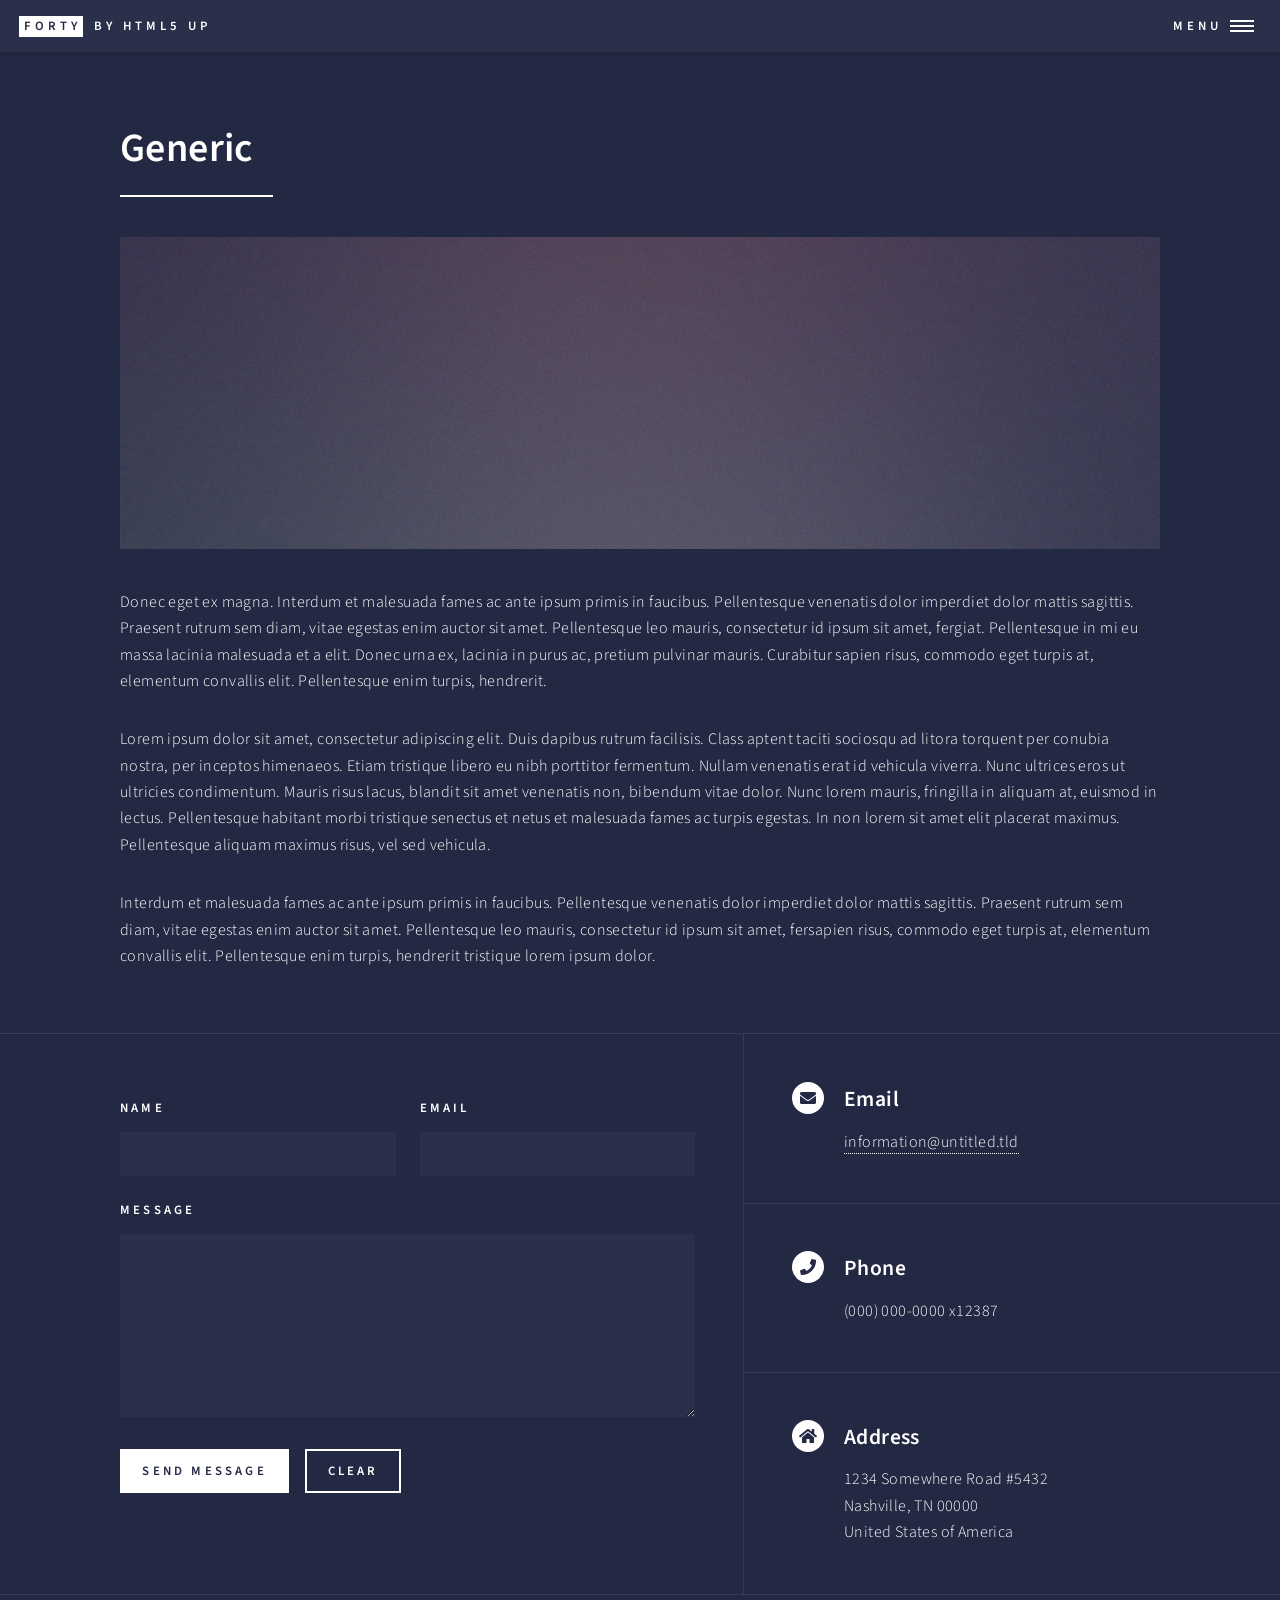
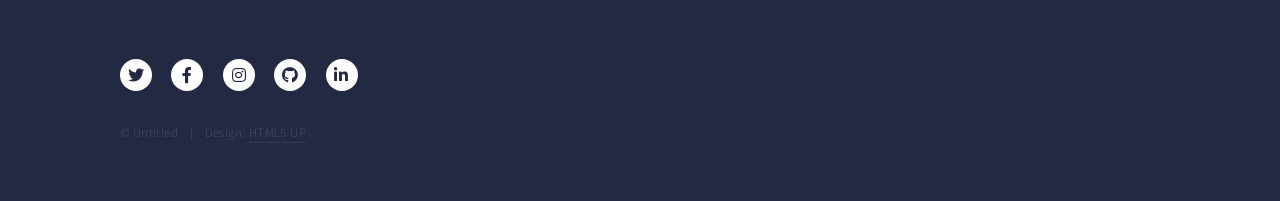
<file: generic.html>
<!DOCTYPE HTML>
<!--
	Forty by HTML5 UP
	html5up.net | @ajlkn
	Free for personal and commercial use under the CCA 3.0 license (html5up.net/license)
-->
<html>
	<head>
		<title>Generic - Forty by HTML5 UP</title>
		<meta charset="utf-8" />
		<meta name="viewport" content="width=device-width, initial-scale=1, user-scalable=no" />
		<link rel="stylesheet" href="assets/css/main.css" />
		<noscript><link rel="stylesheet" href="assets/css/noscript.css" /></noscript>
	</head>
	<body class="is-preload">

		<!-- Wrapper -->
			<div id="wrapper">

				<!-- Header -->
					<header id="header">
						<a href="index.html" class="logo"><strong>Forty</strong> <span>by HTML5 UP</span></a>
						<nav>
							<a href="#menu">Menu</a>
						</nav>
					</header>

				<!-- Menu -->
					<nav id="menu">
						<ul class="links">
							<li><a href="index.html">Home</a></li>
							<li><a href="landing.html">Landing</a></li>
							<li><a href="generic.html">Generic</a></li>
							<li><a href="elements.html">Elements</a></li>
						</ul>
						<ul class="actions stacked">
							<li><a href="#" class="button primary fit">Get Started</a></li>
							<li><a href="#" class="button fit">Log In</a></li>
						</ul>
					</nav>

				<!-- Main -->
					<div id="main" class="alt">

						<!-- One -->
							<section id="one">
								<div class="inner">
									<header class="major">
										<h1>Generic</h1>
									</header>
									<span class="image main"><img src="images/pic11.jpg" alt="" /></span>
									<p>Donec eget ex magna. Interdum et malesuada fames ac ante ipsum primis in faucibus. Pellentesque venenatis dolor imperdiet dolor mattis sagittis. Praesent rutrum sem diam, vitae egestas enim auctor sit amet. Pellentesque leo mauris, consectetur id ipsum sit amet, fergiat. Pellentesque in mi eu massa lacinia malesuada et a elit. Donec urna ex, lacinia in purus ac, pretium pulvinar mauris. Curabitur sapien risus, commodo eget turpis at, elementum convallis elit. Pellentesque enim turpis, hendrerit.</p>
									<p>Lorem ipsum dolor sit amet, consectetur adipiscing elit. Duis dapibus rutrum facilisis. Class aptent taciti sociosqu ad litora torquent per conubia nostra, per inceptos himenaeos. Etiam tristique libero eu nibh porttitor fermentum. Nullam venenatis erat id vehicula viverra. Nunc ultrices eros ut ultricies condimentum. Mauris risus lacus, blandit sit amet venenatis non, bibendum vitae dolor. Nunc lorem mauris, fringilla in aliquam at, euismod in lectus. Pellentesque habitant morbi tristique senectus et netus et malesuada fames ac turpis egestas. In non lorem sit amet elit placerat maximus. Pellentesque aliquam maximus risus, vel sed vehicula.</p>
									<p>Interdum et malesuada fames ac ante ipsum primis in faucibus. Pellentesque venenatis dolor imperdiet dolor mattis sagittis. Praesent rutrum sem diam, vitae egestas enim auctor sit amet. Pellentesque leo mauris, consectetur id ipsum sit amet, fersapien risus, commodo eget turpis at, elementum convallis elit. Pellentesque enim turpis, hendrerit tristique lorem ipsum dolor.</p>
								</div>
							</section>

					</div>

				<!-- Contact -->
					<section id="contact">
						<div class="inner">
							<section>
								<form method="post" action="#">
									<div class="fields">
										<div class="field half">
											<label for="name">Name</label>
											<input type="text" name="name" id="name" />
										</div>
										<div class="field half">
											<label for="email">Email</label>
											<input type="text" name="email" id="email" />
										</div>
										<div class="field">
											<label for="message">Message</label>
											<textarea name="message" id="message" rows="6"></textarea>
										</div>
									</div>
									<ul class="actions">
										<li><input type="submit" value="Send Message" class="primary" /></li>
										<li><input type="reset" value="Clear" /></li>
									</ul>
								</form>
							</section>
							<section class="split">
								<section>
									<div class="contact-method">
										<span class="icon solid alt fa-envelope"></span>
										<h3>Email</h3>
										<a href="#">information@untitled.tld</a>
									</div>
								</section>
								<section>
									<div class="contact-method">
										<span class="icon solid alt fa-phone"></span>
										<h3>Phone</h3>
										<span>(000) 000-0000 x12387</span>
									</div>
								</section>
								<section>
									<div class="contact-method">
										<span class="icon solid alt fa-home"></span>
										<h3>Address</h3>
										<span>1234 Somewhere Road #5432<br />
										Nashville, TN 00000<br />
										United States of America</span>
									</div>
								</section>
							</section>
						</div>
					</section>

				<!-- Footer -->
					<footer id="footer">
						<div class="inner">
							<ul class="icons">
								<li><a href="#" class="icon brands alt fa-twitter"><span class="label">Twitter</span></a></li>
								<li><a href="#" class="icon brands alt fa-facebook-f"><span class="label">Facebook</span></a></li>
								<li><a href="#" class="icon brands alt fa-instagram"><span class="label">Instagram</span></a></li>
								<li><a href="#" class="icon brands alt fa-github"><span class="label">GitHub</span></a></li>
								<li><a href="#" class="icon brands alt fa-linkedin-in"><span class="label">LinkedIn</span></a></li>
							</ul>
							<ul class="copyright">
								<li>&copy; Untitled</li><li>Design: <a href="https://html5up.net">HTML5 UP</a></li>
							</ul>
						</div>
					</footer>

			</div>

		<!-- Scripts -->
			<script src="assets/js/jquery.min.js"></script>
			<script src="assets/js/jquery.scrolly.min.js"></script>
			<script src="assets/js/jquery.scrollex.min.js"></script>
			<script src="assets/js/browser.min.js"></script>
			<script src="assets/js/breakpoints.min.js"></script>
			<script src="assets/js/util.js"></script>
			<script src="assets/js/main.js"></script>

	</body>
</html>
</file>
<file: assets/css/noscript.css>
/*
	Forty by HTML5 UP
	html5up.net | @ajlkn
	Free for personal and commercial use under the CCA 3.0 license (html5up.net/license)
*/

/* Banner */

	body.is-preload #banner:after {
		opacity: 0.85;
	}

	body.is-preload #banner > .inner {
		-moz-filter: none;
		-webkit-filter: none;
		-ms-filter: none;
		filter: none;
		-moz-transform: none;
		-webkit-transform: none;
		-ms-transform: none;
		transform: none;
		opacity: 1;
	}
</file>
<file: assets/css/main.css>
@import url(fontawesome-all.min.css);
@import url("https://fonts.googleapis.com/css?family=Source+Sans+Pro:300,300italic,600,600italic");

/*
	Forty by HTML5 UP
	html5up.net | @ajlkn
	Free for personal and commercial use under the CCA 3.0 license (html5up.net/license)
*/

html, body, div, span, applet, object,
iframe, h1, h2, h3, h4, h5, h6, p, blockquote,
pre, a, abbr, acronym, address, big, cite,
code, del, dfn, em, img, ins, kbd, q, s, samp,
small, strike, strong, sub, sup, tt, var, b,
u, i, center, dl, dt, dd, ol, ul, li, fieldset,
form, label, legend, table, caption, tbody,
tfoot, thead, tr, th, td, article, aside,
canvas, details, embed, figure, figcaption,
footer, header, hgroup, menu, nav, output, ruby,
section, summary, time, mark, audio, video {
	margin: 0;
	padding: 0;
	border: 0;
	font-size: 100%;
	font: inherit;
	vertical-align: baseline;}

article, aside, details, figcaption, figure,
footer, header, hgroup, menu, nav, section {
	display: block;}

body {
	line-height: 1;
}

ol, ul {
	list-style: none;
}

blockquote, q {
	quotes: none;
}

	blockquote:before, blockquote:after, q:before, q:after {
		content: '';
		content: none;
	}

table {
	border-collapse: collapse;
	border-spacing: 0;
}

body {
	-webkit-text-size-adjust: none;
}

mark {
	background-color: transparent;
	color: inherit;
}

input::-moz-focus-inner {
	border: 0;
	padding: 0;
}

input, select, textarea {
	-moz-appearance: none;
	-webkit-appearance: none;
	-ms-appearance: none;
	appearance: none;
}

/* Basic */

	@-ms-viewport {
		width: device-width;
	}

	body {
		-ms-overflow-style: scrollbar;
	}

	@media screen and (max-width: 480px) {

		html, body {
			min-width: 320px;
		}

	}

	html {
		box-sizing: border-box;
	}

	*, *:before, *:after {
		box-sizing: inherit;
	}

	body {
		background: #242943;
	}

		body.is-preload *, body.is-preload *:before, body.is-preload *:after {
			-moz-animation: none !important;
			-webkit-animation: none !important;
			-ms-animation: none !important;
			animation: none !important;
			-moz-transition: none !important;
			-webkit-transition: none !important;
			-ms-transition: none !important;
			transition: none !important;
		}

/* Type */

	body, input, select, textarea {
		color: #ffffff;
		font-family: "Source Sans Pro", Helvetica, sans-serif;
		font-size: 17pt;
		font-weight: 300;
		letter-spacing: 0.025em;
		line-height: 1.65;
	}

		@media screen and (max-width: 1680px) {

			body, input, select, textarea {
				font-size: 14pt;
			}

		}

		@media screen and (max-width: 1280px) {

			body, input, select, textarea {
				font-size: 12pt;
			}

		}

		@media screen and (max-width: 360px) {

			body, input, select, textarea {
				font-size: 11pt;
			}

		}

	a {
		-moz-transition: color 0.2s ease-in-out, border-bottom-color 0.2s ease-in-out;
		-webkit-transition: color 0.2s ease-in-out, border-bottom-color 0.2s ease-in-out;
		-ms-transition: color 0.2s ease-in-out, border-bottom-color 0.2s ease-in-out;
		transition: color 0.2s ease-in-out, border-bottom-color 0.2s ease-in-out;
		border-bottom: dotted 1px;
		color: inherit;
		text-decoration: none;
	}

		a:hover {
			border-bottom-color: transparent;
			color: #9bf1ff !important;
		}

		a:active {
			color: #53e3fb !important;
		}

	strong, b {
		color: #ffffff;
		font-weight: 600;
	}

	em, i {
		font-style: italic;
	}

	p {
		margin: 0 0 2em 0;
	}

	h1, h2, h3, h4, h5, h6 {
		color: #ffffff;
		font-weight: 600;
		line-height: 1.65;
		margin: 0 0 1em 0;
	}

		h1 a, h2 a, h3 a, h4 a, h5 a, h6 a {
			color: inherit;
			border-bottom: 0;
		}

	h1 {
		font-size: 2.5em;
	}

	h2 {
		font-size: 1.75em;
	}

	h3 {
		font-size: 1.35em;
	}

	h4 {
		font-size: 1.1em;
	}

	h5 {
		font-size: 0.9em;
	}

	h6 {
		font-size: 0.7em;
	}

	@media screen and (max-width: 736px) {

		h1 {
			font-size: 2em;
		}

		h2 {
			font-size: 1.5em;
		}

		h3 {
			font-size: 1.25em;
		}

	}

	sub {
		font-size: 0.8em;
		position: relative;
		top: 0.5em;
	}

	sup {
		font-size: 0.8em;
		position: relative;
		top: -0.5em;
	}

	blockquote {
		border-left: solid 4px rgba(212, 212, 255, 0.1);
		font-style: italic;
		margin: 0 0 2em 0;
		padding: 0.5em 0 0.5em 2em;
	}

	code {
		background: rgba(212, 212, 255, 0.035);
		font-family: "Courier New", monospace;
		font-size: 0.9em;
		margin: 0 0.25em;
		padding: 0.25em 0.65em;
	}

	pre {
		-webkit-overflow-scrolling: touch;
		font-family: "Courier New", monospace;
		font-size: 0.9em;
		margin: 0 0 2em 0;
	}

		pre code {
			display: block;
			line-height: 1.75;
			padding: 1em 1.5em;
			overflow-x: auto;
		}

	hr {
		border: 0;
		border-bottom: solid 1px rgba(212, 212, 255, 0.1);
		margin: 2em 0;
	}

		hr.major {
			margin: 3em 0;
		}

	.align-left {
		text-align: left;
	}

	.align-center {
		text-align: center;
	}

	.align-right {
		text-align: right;
	}

/* Row */

	.row {
		display: flex;
		flex-wrap: wrap;
		box-sizing: border-box;
		align-items: stretch;
	}

		.row > * {
			box-sizing: border-box;
		}

		.row.gtr-uniform > * > :last-child {
			margin-bottom: 0;
		}

		.row.aln-left {
			justify-content: flex-start;
		}

		.row.aln-center {
			justify-content: center;
		}

		.row.aln-right {
			justify-content: flex-end;
		}

		.row.aln-top {
			align-items: flex-start;
		}

		.row.aln-middle {
			align-items: center;
		}

		.row.aln-bottom {
			align-items: flex-end;
		}

		.row > .imp {
			order: -1;
		}

		.row > .col-1 {
			width: 8.33333%;
		}

		.row > .off-1 {
			margin-left: 8.33333%;
		}

		.row > .col-2 {
			width: 16.66667%;
		}

		.row > .off-2 {
			margin-left: 16.66667%;
		}

		.row > .col-3 {
			width: 25%;
		}

		.row > .off-3 {
			margin-left: 25%;
		}

		.row > .col-4 {
			width: 33.33333%;
		}

		.row > .off-4 {
			margin-left: 33.33333%;
		}

		.row > .col-5 {
			width: 41.66667%;
		}

		.row > .off-5 {
			margin-left: 41.66667%;
		}

		.row > .col-6 {
			width: 50%;
		}

		.row > .off-6 {
			margin-left: 50%;
		}

		.row > .col-7 {
			width: 58.33333%;
		}

		.row > .off-7 {
			margin-left: 58.33333%;
		}

		.row > .col-8 {
			width: 66.66667%;
		}

		.row > .off-8 {
			margin-left: 66.66667%;
		}

		.row > .col-9 {
			width: 75%;
		}

		.row > .off-9 {
			margin-left: 75%;
		}

		.row > .col-10 {
			width: 83.33333%;
		}

		.row > .off-10 {
			margin-left: 83.33333%;
		}

		.row > .col-11 {
			width: 91.66667%;
		}

		.row > .off-11 {
			margin-left: 91.66667%;
		}

		.row > .col-12 {
			width: 100%;
		}

		.row > .off-12 {
			margin-left: 100%;
		}

		.row.gtr-0 {
			margin-top: 0;
			margin-left: 0em;
		}

			.row.gtr-0 > * {
				padding: 0 0 0 0em;
			}

			.row.gtr-0.gtr-uniform {
				margin-top: 0em;
			}

				.row.gtr-0.gtr-uniform > * {
					padding-top: 0em;
				}

		.row.gtr-25 {
			margin-top: 0;
			margin-left: -0.5em;
		}

			.row.gtr-25 > * {
				padding: 0 0 0 0.5em;
			}

			.row.gtr-25.gtr-uniform {
				margin-top: -0.5em;
			}

				.row.gtr-25.gtr-uniform > * {
					padding-top: 0.5em;
				}

		.row.gtr-50 {
			margin-top: 0;
			margin-left: -1em;
		}

			.row.gtr-50 > * {
				padding: 0 0 0 1em;
			}

			.row.gtr-50.gtr-uniform {
				margin-top: -1em;
			}

				.row.gtr-50.gtr-uniform > * {
					padding-top: 1em;
				}

		.row {
			margin-top: 0;
			margin-left: -2em;
		}

			.row > * {
				padding: 0 0 0 2em;
			}

			.row.gtr-uniform {
				margin-top: -2em;
			}

				.row.gtr-uniform > * {
					padding-top: 2em;
				}

		.row.gtr-150 {
			margin-top: 0;
			margin-left: -3em;
		}

			.row.gtr-150 > * {
				padding: 0 0 0 3em;
			}

			.row.gtr-150.gtr-uniform {
				margin-top: -3em;
			}

				.row.gtr-150.gtr-uniform > * {
					padding-top: 3em;
				}

		.row.gtr-200 {
			margin-top: 0;
			margin-left: -4em;
		}

			.row.gtr-200 > * {
				padding: 0 0 0 4em;
			}

			.row.gtr-200.gtr-uniform {
				margin-top: -4em;
			}

				.row.gtr-200.gtr-uniform > * {
					padding-top: 4em;
				}

		@media screen and (max-width: 1680px) {

			.row {
				display: flex;
				flex-wrap: wrap;
				box-sizing: border-box;
				align-items: stretch;
			}

				.row > * {
					box-sizing: border-box;
				}

				.row.gtr-uniform > * > :last-child {
					margin-bottom: 0;
				}

				.row.aln-left {
					justify-content: flex-start;
				}

				.row.aln-center {
					justify-content: center;
				}

				.row.aln-right {
					justify-content: flex-end;
				}

				.row.aln-top {
					align-items: flex-start;
				}

				.row.aln-middle {
					align-items: center;
				}

				.row.aln-bottom {
					align-items: flex-end;
				}

				.row > .imp-xlarge {
					order: -1;
				}

				.row > .col-1-xlarge {
					width: 8.33333%;
				}

				.row > .off-1-xlarge {
					margin-left: 8.33333%;
				}

				.row > .col-2-xlarge {
					width: 16.66667%;
				}

				.row > .off-2-xlarge {
					margin-left: 16.66667%;
				}

				.row > .col-3-xlarge {
					width: 25%;
				}

				.row > .off-3-xlarge {
					margin-left: 25%;
				}

				.row > .col-4-xlarge {
					width: 33.33333%;
				}

				.row > .off-4-xlarge {
					margin-left: 33.33333%;
				}

				.row > .col-5-xlarge {
					width: 41.66667%;
				}

				.row > .off-5-xlarge {
					margin-left: 41.66667%;
				}

				.row > .col-6-xlarge {
					width: 50%;
				}

				.row > .off-6-xlarge {
					margin-left: 50%;
				}

				.row > .col-7-xlarge {
					width: 58.33333%;
				}

				.row > .off-7-xlarge {
					margin-left: 58.33333%;
				}

				.row > .col-8-xlarge {
					width: 66.66667%;
				}

				.row > .off-8-xlarge {
					margin-left: 66.66667%;
				}

				.row > .col-9-xlarge {
					width: 75%;
				}

				.row > .off-9-xlarge {
					margin-left: 75%;
				}

				.row > .col-10-xlarge {
					width: 83.33333%;
				}

				.row > .off-10-xlarge {
					margin-left: 83.33333%;
				}

				.row > .col-11-xlarge {
					width: 91.66667%;
				}

				.row > .off-11-xlarge {
					margin-left: 91.66667%;
				}

				.row > .col-12-xlarge {
					width: 100%;
				}

				.row > .off-12-xlarge {
					margin-left: 100%;
				}

				.row.gtr-0 {
					margin-top: 0;
					margin-left: 0em;
				}

					.row.gtr-0 > * {
						padding: 0 0 0 0em;
					}

					.row.gtr-0.gtr-uniform {
						margin-top: 0em;
					}

						.row.gtr-0.gtr-uniform > * {
							padding-top: 0em;
						}

				.row.gtr-25 {
					margin-top: 0;
					margin-left: -0.5em;
				}

					.row.gtr-25 > * {
						padding: 0 0 0 0.5em;
					}

					.row.gtr-25.gtr-uniform {
						margin-top: -0.5em;
					}

						.row.gtr-25.gtr-uniform > * {
							padding-top: 0.5em;
						}

				.row.gtr-50 {
					margin-top: 0;
					margin-left: -1em;
				}

					.row.gtr-50 > * {
						padding: 0 0 0 1em;
					}

					.row.gtr-50.gtr-uniform {
						margin-top: -1em;
					}

						.row.gtr-50.gtr-uniform > * {
							padding-top: 1em;
						}

				.row {
					margin-top: 0;
					margin-left: -2em;
				}

					.row > * {
						padding: 0 0 0 2em;
					}

					.row.gtr-uniform {
						margin-top: -2em;
					}

						.row.gtr-uniform > * {
							padding-top: 2em;
						}

				.row.gtr-150 {
					margin-top: 0;
					margin-left: -3em;
				}

					.row.gtr-150 > * {
						padding: 0 0 0 3em;
					}

					.row.gtr-150.gtr-uniform {
						margin-top: -3em;
					}

						.row.gtr-150.gtr-uniform > * {
							padding-top: 3em;
						}

				.row.gtr-200 {
					margin-top: 0;
					margin-left: -4em;
				}

					.row.gtr-200 > * {
						padding: 0 0 0 4em;
					}

					.row.gtr-200.gtr-uniform {
						margin-top: -4em;
					}

						.row.gtr-200.gtr-uniform > * {
							padding-top: 4em;
						}

		}

		@media screen and (max-width: 1280px) {

			.row {
				display: flex;
				flex-wrap: wrap;
				box-sizing: border-box;
				align-items: stretch;
			}

				.row > * {
					box-sizing: border-box;
				}

				.row.gtr-uniform > * > :last-child {
					margin-bottom: 0;
				}

				.row.aln-left {
					justify-content: flex-start;
				}

				.row.aln-center {
					justify-content: center;
				}

				.row.aln-right {
					justify-content: flex-end;
				}

				.row.aln-top {
					align-items: flex-start;
				}

				.row.aln-middle {
					align-items: center;
				}

				.row.aln-bottom {
					align-items: flex-end;
				}

				.row > .imp-large {
					order: -1;
				}

				.row > .col-1-large {
					width: 8.33333%;
				}

				.row > .off-1-large {
					margin-left: 8.33333%;
				}

				.row > .col-2-large {
					width: 16.66667%;
				}

				.row > .off-2-large {
					margin-left: 16.66667%;
				}

				.row > .col-3-large {
					width: 25%;
				}

				.row > .off-3-large {
					margin-left: 25%;
				}

				.row > .col-4-large {
					width: 33.33333%;
				}

				.row > .off-4-large {
					margin-left: 33.33333%;
				}

				.row > .col-5-large {
					width: 41.66667%;
				}

				.row > .off-5-large {
					margin-left: 41.66667%;
				}

				.row > .col-6-large {
					width: 50%;
				}

				.row > .off-6-large {
					margin-left: 50%;
				}

				.row > .col-7-large {
					width: 58.33333%;
				}

				.row > .off-7-large {
					margin-left: 58.33333%;
				}

				.row > .col-8-large {
					width: 66.66667%;
				}

				.row > .off-8-large {
					margin-left: 66.66667%;
				}

				.row > .col-9-large {
					width: 75%;
				}

				.row > .off-9-large {
					margin-left: 75%;
				}

				.row > .col-10-large {
					width: 83.33333%;
				}

				.row > .off-10-large {
					margin-left: 83.33333%;
				}

				.row > .col-11-large {
					width: 91.66667%;
				}

				.row > .off-11-large {
					margin-left: 91.66667%;
				}

				.row > .col-12-large {
					width: 100%;
				}

				.row > .off-12-large {
					margin-left: 100%;
				}

				.row.gtr-0 {
					margin-top: 0;
					margin-left: 0em;
				}

					.row.gtr-0 > * {
						padding: 0 0 0 0em;
					}

					.row.gtr-0.gtr-uniform {
						margin-top: 0em;
					}

						.row.gtr-0.gtr-uniform > * {
							padding-top: 0em;
						}

				.row.gtr-25 {
					margin-top: 0;
					margin-left: -0.375em;
				}

					.row.gtr-25 > * {
						padding: 0 0 0 0.375em;
					}

					.row.gtr-25.gtr-uniform {
						margin-top: -0.375em;
					}

						.row.gtr-25.gtr-uniform > * {
							padding-top: 0.375em;
						}

				.row.gtr-50 {
					margin-top: 0;
					margin-left: -0.75em;
				}

					.row.gtr-50 > * {
						padding: 0 0 0 0.75em;
					}

					.row.gtr-50.gtr-uniform {
						margin-top: -0.75em;
					}

						.row.gtr-50.gtr-uniform > * {
							padding-top: 0.75em;
						}

				.row {
					margin-top: 0;
					margin-left: -1.5em;
				}

					.row > * {
						padding: 0 0 0 1.5em;
					}

					.row.gtr-uniform {
						margin-top: -1.5em;
					}

						.row.gtr-uniform > * {
							padding-top: 1.5em;
						}

				.row.gtr-150 {
					margin-top: 0;
					margin-left: -2.25em;
				}

					.row.gtr-150 > * {
						padding: 0 0 0 2.25em;
					}

					.row.gtr-150.gtr-uniform {
						margin-top: -2.25em;
					}

						.row.gtr-150.gtr-uniform > * {
							padding-top: 2.25em;
						}

				.row.gtr-200 {
					margin-top: 0;
					margin-left: -3em;
				}

					.row.gtr-200 > * {
						padding: 0 0 0 3em;
					}

					.row.gtr-200.gtr-uniform {
						margin-top: -3em;
					}

						.row.gtr-200.gtr-uniform > * {
							padding-top: 3em;
						}

		}

		@media screen and (max-width: 980px) {

			.row {
				display: flex;
				flex-wrap: wrap;
				box-sizing: border-box;
				align-items: stretch;
			}

				.row > * {
					box-sizing: border-box;
				}

				.row.gtr-uniform > * > :last-child {
					margin-bottom: 0;
				}

				.row.aln-left {
					justify-content: flex-start;
				}

				.row.aln-center {
					justify-content: center;
				}

				.row.aln-right {
					justify-content: flex-end;
				}

				.row.aln-top {
					align-items: flex-start;
				}

				.row.aln-middle {
					align-items: center;
				}

				.row.aln-bottom {
					align-items: flex-end;
				}

				.row > .imp-medium {
					order: -1;
				}

				.row > .col-1-medium {
					width: 8.33333%;
				}

				.row > .off-1-medium {
					margin-left: 8.33333%;
				}

				.row > .col-2-medium {
					width: 16.66667%;
				}

				.row > .off-2-medium {
					margin-left: 16.66667%;
				}

				.row > .col-3-medium {
					width: 25%;
				}

				.row > .off-3-medium {
					margin-left: 25%;
				}

				.row > .col-4-medium {
					width: 33.33333%;
				}

				.row > .off-4-medium {
					margin-left: 33.33333%;
				}

				.row > .col-5-medium {
					width: 41.66667%;
				}

				.row > .off-5-medium {
					margin-left: 41.66667%;
				}

				.row > .col-6-medium {
					width: 50%;
				}

				.row > .off-6-medium {
					margin-left: 50%;
				}

				.row > .col-7-medium {
					width: 58.33333%;
				}

				.row > .off-7-medium {
					margin-left: 58.33333%;
				}

				.row > .col-8-medium {
					width: 66.66667%;
				}

				.row > .off-8-medium {
					margin-left: 66.66667%;
				}

				.row > .col-9-medium {
					width: 75%;
				}

				.row > .off-9-medium {
					margin-left: 75%;
				}

				.row > .col-10-medium {
					width: 83.33333%;
				}

				.row > .off-10-medium {
					margin-left: 83.33333%;
				}

				.row > .col-11-medium {
					width: 91.66667%;
				}

				.row > .off-11-medium {
					margin-left: 91.66667%;
				}

				.row > .col-12-medium {
					width: 100%;
				}

				.row > .off-12-medium {
					margin-left: 100%;
				}

				.row.gtr-0 {
					margin-top: 0;
					margin-left: 0em;
				}

					.row.gtr-0 > * {
						padding: 0 0 0 0em;
					}

					.row.gtr-0.gtr-uniform {
						margin-top: 0em;
					}

						.row.gtr-0.gtr-uniform > * {
							padding-top: 0em;
						}

				.row.gtr-25 {
					margin-top: 0;
					margin-left: -0.375em;
				}

					.row.gtr-25 > * {
						padding: 0 0 0 0.375em;
					}

					.row.gtr-25.gtr-uniform {
						margin-top: -0.375em;
					}

						.row.gtr-25.gtr-uniform > * {
							padding-top: 0.375em;
						}

				.row.gtr-50 {
					margin-top: 0;
					margin-left: -0.75em;
				}

					.row.gtr-50 > * {
						padding: 0 0 0 0.75em;
					}

					.row.gtr-50.gtr-uniform {
						margin-top: -0.75em;
					}

						.row.gtr-50.gtr-uniform > * {
							padding-top: 0.75em;
						}

				.row {
					margin-top: 0;
					margin-left: -1.5em;
				}

					.row > * {
						padding: 0 0 0 1.5em;
					}

					.row.gtr-uniform {
						margin-top: -1.5em;
					}

						.row.gtr-uniform > * {
							padding-top: 1.5em;
						}

				.row.gtr-150 {
					margin-top: 0;
					margin-left: -2.25em;
				}

					.row.gtr-150 > * {
						padding: 0 0 0 2.25em;
					}

					.row.gtr-150.gtr-uniform {
						margin-top: -2.25em;
					}

						.row.gtr-150.gtr-uniform > * {
							padding-top: 2.25em;
						}

				.row.gtr-200 {
					margin-top: 0;
					margin-left: -3em;
				}

					.row.gtr-200 > * {
						padding: 0 0 0 3em;
					}

					.row.gtr-200.gtr-uniform {
						margin-top: -3em;
					}

						.row.gtr-200.gtr-uniform > * {
							padding-top: 3em;
						}

		}

		@media screen and (max-width: 736px) {

			.row {
				display: flex;
				flex-wrap: wrap;
				box-sizing: border-box;
				align-items: stretch;
			}

				.row > * {
					box-sizing: border-box;
				}

				.row.gtr-uniform > * > :last-child {
					margin-bottom: 0;
				}

				.row.aln-left {
					justify-content: flex-start;
				}

				.row.aln-center {
					justify-content: center;
				}

				.row.aln-right {
					justify-content: flex-end;
				}

				.row.aln-top {
					align-items: flex-start;
				}

				.row.aln-middle {
					align-items: center;
				}

				.row.aln-bottom {
					align-items: flex-end;
				}

				.row > .imp-small {
					order: -1;
				}

				.row > .col-1-small {
					width: 8.33333%;
				}

				.row > .off-1-small {
					margin-left: 8.33333%;
				}

				.row > .col-2-small {
					width: 16.66667%;
				}

				.row > .off-2-small {
					margin-left: 16.66667%;
				}

				.row > .col-3-small {
					width: 25%;
				}

				.row > .off-3-small {
					margin-left: 25%;
				}

				.row > .col-4-small {
					width: 33.33333%;
				}

				.row > .off-4-small {
					margin-left: 33.33333%;
				}

				.row > .col-5-small {
					width: 41.66667%;
				}

				.row > .off-5-small {
					margin-left: 41.66667%;
				}

				.row > .col-6-small {
					width: 50%;
				}

				.row > .off-6-small {
					margin-left: 50%;
				}

				.row > .col-7-small {
					width: 58.33333%;
				}

				.row > .off-7-small {
					margin-left: 58.33333%;
				}

				.row > .col-8-small {
					width: 66.66667%;
				}

				.row > .off-8-small {
					margin-left: 66.66667%;
				}

				.row > .col-9-small {
					width: 75%;
				}

				.row > .off-9-small {
					margin-left: 75%;
				}

				.row > .col-10-small {
					width: 83.33333%;
				}

				.row > .off-10-small {
					margin-left: 83.33333%;
				}

				.row > .col-11-small {
					width: 91.66667%;
				}

				.row > .off-11-small {
					margin-left: 91.66667%;
				}

				.row > .col-12-small {
					width: 100%;
				}

				.row > .off-12-small {
					margin-left: 100%;
				}

				.row.gtr-0 {
					margin-top: 0;
					margin-left: 0em;
				}

					.row.gtr-0 > * {
						padding: 0 0 0 0em;
					}

					.row.gtr-0.gtr-uniform {
						margin-top: 0em;
					}

						.row.gtr-0.gtr-uniform > * {
							padding-top: 0em;
						}

				.row.gtr-25 {
					margin-top: 0;
					margin-left: -0.3125em;
				}

					.row.gtr-25 > * {
						padding: 0 0 0 0.3125em;
					}

					.row.gtr-25.gtr-uniform {
						margin-top: -0.3125em;
					}

						.row.gtr-25.gtr-uniform > * {
							padding-top: 0.3125em;
						}

				.row.gtr-50 {
					margin-top: 0;
					margin-left: -0.625em;
				}

					.row.gtr-50 > * {
						padding: 0 0 0 0.625em;
					}

					.row.gtr-50.gtr-uniform {
						margin-top: -0.625em;
					}

						.row.gtr-50.gtr-uniform > * {
							padding-top: 0.625em;
						}

				.row {
					margin-top: 0;
					margin-left: -1.25em;
				}

					.row > * {
						padding: 0 0 0 1.25em;
					}

					.row.gtr-uniform {
						margin-top: -1.25em;
					}

						.row.gtr-uniform > * {
							padding-top: 1.25em;
						}

				.row.gtr-150 {
					margin-top: 0;
					margin-left: -1.875em;
				}

					.row.gtr-150 > * {
						padding: 0 0 0 1.875em;
					}

					.row.gtr-150.gtr-uniform {
						margin-top: -1.875em;
					}

						.row.gtr-150.gtr-uniform > * {
							padding-top: 1.875em;
						}

				.row.gtr-200 {
					margin-top: 0;
					margin-left: -2.5em;
				}

					.row.gtr-200 > * {
						padding: 0 0 0 2.5em;
					}

					.row.gtr-200.gtr-uniform {
						margin-top: -2.5em;
					}

						.row.gtr-200.gtr-uniform > * {
							padding-top: 2.5em;
						}

		}

		@media screen and (max-width: 480px) {

			.row {
				display: flex;
				flex-wrap: wrap;
				box-sizing: border-box;
				align-items: stretch;
			}

				.row > * {
					box-sizing: border-box;
				}

				.row.gtr-uniform > * > :last-child {
					margin-bottom: 0;
				}

				.row.aln-left {
					justify-content: flex-start;
				}

				.row.aln-center {
					justify-content: center;
				}

				.row.aln-right {
					justify-content: flex-end;
				}

				.row.aln-top {
					align-items: flex-start;
				}

				.row.aln-middle {
					align-items: center;
				}

				.row.aln-bottom {
					align-items: flex-end;
				}

				.row > .imp-xsmall {
					order: -1;
				}

				.row > .col-1-xsmall {
					width: 8.33333%;
				}

				.row > .off-1-xsmall {
					margin-left: 8.33333%;
				}

				.row > .col-2-xsmall {
					width: 16.66667%;
				}

				.row > .off-2-xsmall {
					margin-left: 16.66667%;
				}

				.row > .col-3-xsmall {
					width: 25%;
				}

				.row > .off-3-xsmall {
					margin-left: 25%;
				}

				.row > .col-4-xsmall {
					width: 33.33333%;
				}

				.row > .off-4-xsmall {
					margin-left: 33.33333%;
				}

				.row > .col-5-xsmall {
					width: 41.66667%;
				}

				.row > .off-5-xsmall {
					margin-left: 41.66667%;
				}

				.row > .col-6-xsmall {
					width: 50%;
				}

				.row > .off-6-xsmall {
					margin-left: 50%;
				}

				.row > .col-7-xsmall {
					width: 58.33333%;
				}

				.row > .off-7-xsmall {
					margin-left: 58.33333%;
				}

				.row > .col-8-xsmall {
					width: 66.66667%;
				}

				.row > .off-8-xsmall {
					margin-left: 66.66667%;
				}

				.row > .col-9-xsmall {
					width: 75%;
				}

				.row > .off-9-xsmall {
					margin-left: 75%;
				}

				.row > .col-10-xsmall {
					width: 83.33333%;
				}

				.row > .off-10-xsmall {
					margin-left: 83.33333%;
				}

				.row > .col-11-xsmall {
					width: 91.66667%;
				}

				.row > .off-11-xsmall {
					margin-left: 91.66667%;
				}

				.row > .col-12-xsmall {
					width: 100%;
				}

				.row > .off-12-xsmall {
					margin-left: 100%;
				}

				.row.gtr-0 {
					margin-top: 0;
					margin-left: 0em;
				}

					.row.gtr-0 > * {
						padding: 0 0 0 0em;
					}

					.row.gtr-0.gtr-uniform {
						margin-top: 0em;
					}

						.row.gtr-0.gtr-uniform > * {
							padding-top: 0em;
						}

				.row.gtr-25 {
					margin-top: 0;
					margin-left: -0.3125em;
				}

					.row.gtr-25 > * {
						padding: 0 0 0 0.3125em;
					}

					.row.gtr-25.gtr-uniform {
						margin-top: -0.3125em;
					}

						.row.gtr-25.gtr-uniform > * {
							padding-top: 0.3125em;
						}

				.row.gtr-50 {
					margin-top: 0;
					margin-left: -0.625em;
				}

					.row.gtr-50 > * {
						padding: 0 0 0 0.625em;
					}

					.row.gtr-50.gtr-uniform {
						margin-top: -0.625em;
					}

						.row.gtr-50.gtr-uniform > * {
							padding-top: 0.625em;
						}

				.row {
					margin-top: 0;
					margin-left: -1.25em;
				}

					.row > * {
						padding: 0 0 0 1.25em;
					}

					.row.gtr-uniform {
						margin-top: -1.25em;
					}

						.row.gtr-uniform > * {
							padding-top: 1.25em;
						}

				.row.gtr-150 {
					margin-top: 0;
					margin-left: -1.875em;
				}

					.row.gtr-150 > * {
						padding: 0 0 0 1.875em;
					}

					.row.gtr-150.gtr-uniform {
						margin-top: -1.875em;
					}

						.row.gtr-150.gtr-uniform > * {
							padding-top: 1.875em;
						}

				.row.gtr-200 {
					margin-top: 0;
					margin-left: -2.5em;
				}

					.row.gtr-200 > * {
						padding: 0 0 0 2.5em;
					}

					.row.gtr-200.gtr-uniform {
						margin-top: -2.5em;
					}

						.row.gtr-200.gtr-uniform > * {
							padding-top: 2.5em;
						}

		}

/* Section/Article */

	section.special, article.special {
		text-align: center;
	}

	header.major {
		width: -moz-max-content;
		width: -webkit-max-content;
		width: -ms-max-content;
		width: max-content;
		margin-bottom: 2em;
	}

		header.major > :first-child {
			margin-bottom: 0;
			width: calc(100% + 0.5em);
		}

			header.major > :first-child:after {
				content: '';
				background-color: #ffffff;
				display: block;
				height: 2px;
				margin: 0.325em 0 0.5em 0;
				width: 100%;
			}

		header.major > p {
			font-size: 0.7em;
			font-weight: 600;
			letter-spacing: 0.25em;
			margin-bottom: 0;
			text-transform: uppercase;
		}

		body.is-ie header.major > :first-child:after {
			max-width: 9em;
		}

		body.is-ie header.major > h1:after {
			max-width: 100% !important;
		}

	@media screen and (max-width: 736px) {

		header.major > p br {
			display: none;
		}

	}

/* Form */

	form {
		margin: 0 0 2em 0;
	}

		form > :last-child {
			margin-bottom: 0;
		}

		form > .fields {
			display: -moz-flex;
			display: -webkit-flex;
			display: -ms-flex;
			display: flex;
			-moz-flex-wrap: wrap;
			-webkit-flex-wrap: wrap;
			-ms-flex-wrap: wrap;
			flex-wrap: wrap;
			width: calc(100% + 3em);
			margin: -1.5em 0 2em -1.5em;
		}

			form > .fields > .field {
				-moz-flex-grow: 0;
				-webkit-flex-grow: 0;
				-ms-flex-grow: 0;
				flex-grow: 0;
				-moz-flex-shrink: 0;
				-webkit-flex-shrink: 0;
				-ms-flex-shrink: 0;
				flex-shrink: 0;
				padding: 1.5em 0 0 1.5em;
				width: calc(100% - 1.5em);
			}

				form > .fields > .field.half {
					width: calc(50% - 0.75em);
				}

				form > .fields > .field.third {
					width: calc(100%/3 - 0.5em);
				}

				form > .fields > .field.quarter {
					width: calc(25% - 0.375em);
				}

		@media screen and (max-width: 480px) {

			form > .fields {
				width: calc(100% + 3em);
				margin: -1.5em 0 2em -1.5em;
			}

				form > .fields > .field {
					padding: 1.5em 0 0 1.5em;
					width: calc(100% - 1.5em);
				}

					form > .fields > .field.half {
						width: calc(100% - 1.5em);
					}

					form > .fields > .field.third {
						width: calc(100% - 1.5em);
					}

					form > .fields > .field.quarter {
						width: calc(100% - 1.5em);
					}

		}

	label {
		color: #ffffff;
		display: block;
		font-size: 0.8em;
		font-weight: 600;
		letter-spacing: 0.25em;
		margin: 0 0 1em 0;
		text-transform: uppercase;
	}

	input[type="text"],
	input[type="password"],
	input[type="email"],
	input[type="tel"],
	input[type="search"],
	input[type="url"],
	select,
	textarea {
		-moz-appearance: none;
		-webkit-appearance: none;
		-ms-appearance: none;
		appearance: none;
		background: rgba(212, 212, 255, 0.035);
		border: none;
		border-radius: 0;
		color: inherit;
		display: block;
		outline: 0;
		padding: 0 1em;
		text-decoration: none;
		width: 100%;
	}

		input[type="text"]:invalid,
		input[type="password"]:invalid,
		input[type="email"]:invalid,
		input[type="tel"]:invalid,
		input[type="search"]:invalid,
		input[type="url"]:invalid,
		select:invalid,
		textarea:invalid {
			box-shadow: none;
		}

		input[type="text"]:focus,
		input[type="password"]:focus,
		input[type="email"]:focus,
		input[type="tel"]:focus,
		input[type="search"]:focus,
		input[type="url"]:focus,
		select:focus,
		textarea:focus {
			border-color: #9bf1ff;
			box-shadow: 0 0 0 2px #9bf1ff;
		}

	select {
		background-image: url("data:image/svg+xml;charset=utf8,%3Csvg xmlns='http://www.w3.org/2000/svg' width='40' height='40' preserveAspectRatio='none' viewBox='0 0 40 40'%3E%3Cpath d='M9.4,12.3l10.4,10.4l10.4-10.4c0.2-0.2,0.5-0.4,0.9-0.4c0.3,0,0.6,0.1,0.9,0.4l3.3,3.3c0.2,0.2,0.4,0.5,0.4,0.9 c0,0.4-0.1,0.6-0.4,0.9L20.7,31.9c-0.2,0.2-0.5,0.4-0.9,0.4c-0.3,0-0.6-0.1-0.9-0.4L4.3,17.3c-0.2-0.2-0.4-0.5-0.4-0.9 c0-0.4,0.1-0.6,0.4-0.9l3.3-3.3c0.2-0.2,0.5-0.4,0.9-0.4S9.1,12.1,9.4,12.3z' fill='rgba(212, 212, 255, 0.1)' /%3E%3C/svg%3E");
		background-size: 1.25rem;
		background-repeat: no-repeat;
		background-position: calc(100% - 1rem) center;
		height: 2.75em;
		padding-right: 2.75em;
		text-overflow: ellipsis;
	}

		select option {
			color: #ffffff;
			background: #242943;
		}

		select:focus::-ms-value {
			background-color: transparent;
		}

		select::-ms-expand {
			display: none;
		}

	input[type="text"],
	input[type="password"],
	input[type="email"],
	input[type="tel"],
	input[type="search"],
	input[type="url"],
	select {
		height: 2.75em;
	}

	textarea {
		padding: 0.75em 1em;
	}

	input[type="checkbox"],
	input[type="radio"] {
		-moz-appearance: none;
		-webkit-appearance: none;
		-ms-appearance: none;
		appearance: none;
		display: block;
		float: left;
		margin-right: -2em;
		opacity: 0;
		width: 1em;
		z-index: -1;
	}

		input[type="checkbox"] + label,
		input[type="radio"] + label {
			text-decoration: none;
			color: #ffffff;
			cursor: pointer;
			display: inline-block;
			font-weight: 300;
			padding-left: 2.65em;
			padding-right: 0.75em;
			position: relative;
		}

			input[type="checkbox"] + label:before,
			input[type="radio"] + label:before {
				-moz-osx-font-smoothing: grayscale;
				-webkit-font-smoothing: antialiased;
				display: inline-block;
				font-style: normal;
				font-variant: normal;
				text-rendering: auto;
				line-height: 1;
				text-transform: none !important;
				font-family: 'Font Awesome 5 Free';
				font-weight: 900;
			}

			input[type="checkbox"] + label:before,
			input[type="radio"] + label:before {
				background: rgba(212, 212, 255, 0.035);
				content: '';
				display: inline-block;
				font-size: 0.8em;
				height: 2.0625em;
				left: 0;
				letter-spacing: 0;
				line-height: 2.0625em;
				position: absolute;
				text-align: center;
				top: 0;
				width: 2.0625em;
			}

		input[type="checkbox"]:checked + label:before,
		input[type="radio"]:checked + label:before {
			background: #ffffff;
			border-color: #9bf1ff;
			content: '\f00c';
			color: #242943;
		}

		input[type="checkbox"]:focus + label:before,
		input[type="radio"]:focus + label:before {
			box-shadow: 0 0 0 2px #9bf1ff;
		}

	input[type="radio"] + label:before {
		border-radius: 100%;
	}

	::-webkit-input-placeholder {
		color: rgba(244, 244, 255, 0.2) !important;
		opacity: 1.0;
	}

	:-moz-placeholder {
		color: rgba(244, 244, 255, 0.2) !important;
		opacity: 1.0;
	}

	::-moz-placeholder {
		color: rgba(244, 244, 255, 0.2) !important;
		opacity: 1.0;
	}

	:-ms-input-placeholder {
		color: rgba(244, 244, 255, 0.2) !important;
		opacity: 1.0;
	}

/* Box */

	.box {
		border: solid 1px rgba(212, 212, 255, 0.1);
		margin-bottom: 2em;
		padding: 1.5em;
	}

		.box > :last-child,
		.box > :last-child > :last-child,
		.box > :last-child > :last-child > :last-child {
			margin-bottom: 0;
		}

		.box.alt {
			border: 0;
			border-radius: 0;
			padding: 0;
		}

/* Icon */

	.icon {
		text-decoration: none;
		border-bottom: none;
		position: relative;
	}

		.icon:before {
			-moz-osx-font-smoothing: grayscale;
			-webkit-font-smoothing: antialiased;
			display: inline-block;
			font-style: normal;
			font-variant: normal;
			text-rendering: auto;
			line-height: 1;
			text-transform: none !important;
			font-family: 'Font Awesome 5 Free';
			font-weight: 400;
		}

		.icon > .label {
			display: none;
		}

		.icon:before {
			line-height: inherit;
		}

		.icon.solid:before {
			font-weight: 900;
		}

		.icon.brands:before {
			font-family: 'Font Awesome 5 Brands';
		}

		.icon.alt:before {
			background-color: #ffffff;
			border-radius: 100%;
			color: #242943;
			display: inline-block;
			height: 2em;
			line-height: 2em;
			text-align: center;
			width: 2em;
		}

	a.icon.alt:before {
		-moz-transition: background-color 0.2s ease-in-out;
		-webkit-transition: background-color 0.2s ease-in-out;
		-ms-transition: background-color 0.2s ease-in-out;
		transition: background-color 0.2s ease-in-out;
	}

	a.icon.alt:hover:before {
		background-color: #6fc3df;
	}

	a.icon.alt:active:before {
		background-color: #37a6cb;
	}

/* Image */

	.image {
		border: 0;
		display: inline-block;
		position: relative;
	}

		.image img {
			display: block;
		}

		.image.left, .image.right {
			max-width: 30%;
		}

			.image.left img, .image.right img {
				width: 100%;
			}

		.image.left {
			float: left;
			margin: 0 1.5em 1.25em 0;
			top: 0.25em;
		}

		.image.right {
			float: right;
			margin: 0 0 1.25em 1.5em;
			top: 0.25em;
		}

		.image.fit {
			display: block;
			margin: 0 0 2em 0;
			width: 100%;
		}

			.image.fit img {
				width: 100%;
			}

		.image.main {
			display: block;
			margin: 2.5em 0;
			width: 100%;
		}

			.image.main img {
				width: 100%;
			}

			@media screen and (max-width: 736px) {

				.image.main {
					margin: 1.5em 0;
				}

			}

/* List */

	ol {
		list-style: decimal;
		margin: 0 0 2em 0;
		padding-left: 1.25em;
	}

		ol li {
			padding-left: 0.25em;
		}

	ul {
		list-style: disc;
		margin: 0 0 2em 0;
		padding-left: 1em;
	}

		ul li {
			padding-left: 0.5em;
		}

		ul.alt {
			list-style: none;
			padding-left: 0;
		}

			ul.alt li {
				border-top: solid 1px rgba(212, 212, 255, 0.1);
				padding: 0.5em 0;
			}

				ul.alt li:first-child {
					border-top: 0;
					padding-top: 0;
				}

	dl {
		margin: 0 0 2em 0;
	}

		dl dt {
			display: block;
			font-weight: 600;
			margin: 0 0 1em 0;
		}

		dl dd {
			margin-left: 2em;
		}

/* Actions */

	ul.actions {
		display: -moz-flex;
		display: -webkit-flex;
		display: -ms-flex;
		display: flex;
		cursor: default;
		list-style: none;
		margin-left: -1em;
		padding-left: 0;
	}

		ul.actions li {
			padding: 0 0 0 1em;
			vertical-align: middle;
		}

		ul.actions.special {
			-moz-justify-content: center;
			-webkit-justify-content: center;
			-ms-justify-content: center;
			justify-content: center;
			width: 100%;
			margin-left: 0;
		}

			ul.actions.special li:first-child {
				padding-left: 0;
			}

		ul.actions.stacked {
			-moz-flex-direction: column;
			-webkit-flex-direction: column;
			-ms-flex-direction: column;
			flex-direction: column;
			margin-left: 0;
		}

			ul.actions.stacked li {
				padding: 1.3em 0 0 0;
			}

				ul.actions.stacked li:first-child {
					padding-top: 0;
				}

		ul.actions.fit {
			width: calc(100% + 1em);
		}

			ul.actions.fit li {
				-moz-flex-grow: 1;
				-webkit-flex-grow: 1;
				-ms-flex-grow: 1;
				flex-grow: 1;
				-moz-flex-shrink: 1;
				-webkit-flex-shrink: 1;
				-ms-flex-shrink: 1;
				flex-shrink: 1;
				width: 100%;
			}

				ul.actions.fit li > * {
					width: 100%;
				}

			ul.actions.fit.stacked {
				width: 100%;
			}

/* Icons */

	ul.icons {
		cursor: default;
		list-style: none;
		padding-left: 0;
	}

		ul.icons li {
			display: inline-block;
			padding: 0 1em 0 0;
		}

			ul.icons li:last-child {
				padding-right: 0;
			}

		@media screen and (max-width: 736px) {

			ul.icons li {
				padding: 0 0.75em 0 0;
			}

		}

/* Pagination */

	ul.pagination {
		cursor: default;
		list-style: none;
		padding-left: 0;
	}

		ul.pagination li {
			display: inline-block;
			padding-left: 0;
			vertical-align: middle;
		}

			ul.pagination li > .page {
				-moz-transition: background-color 0.2s ease-in-out, color 0.2s ease-in-out;
				-webkit-transition: background-color 0.2s ease-in-out, color 0.2s ease-in-out;
				-ms-transition: background-color 0.2s ease-in-out, color 0.2s ease-in-out;
				transition: background-color 0.2s ease-in-out, color 0.2s ease-in-out;
				border-bottom: 0;
				display: inline-block;
				font-size: 0.8em;
				font-weight: 600;
				height: 1.5em;
				line-height: 1.5em;
				margin: 0 0.125em;
				min-width: 1.5em;
				padding: 0 0.5em;
				text-align: center;
			}

				ul.pagination li > .page.active {
					background-color: #ffffff;
					color: #242943;
				}

					ul.pagination li > .page.active:hover {
						background-color: #9bf1ff;
						color: #242943 !important;
					}

					ul.pagination li > .page.active:active {
						background-color: #53e3fb;
					}

			ul.pagination li:first-child {
				padding-right: 0.75em;
			}

			ul.pagination li:last-child {
				padding-left: 0.75em;
			}

		@media screen and (max-width: 480px) {

			ul.pagination li:nth-child(n+2):nth-last-child(n+2) {
				display: none;
			}

			ul.pagination li:first-child {
				padding-right: 0;
			}

		}

/* Table */

	.table-wrapper {
		-webkit-overflow-scrolling: touch;
		overflow-x: auto;
	}

	table {
		margin: 0 0 2em 0;
		width: 100%;
	}

		table tbody tr {
			border: solid 1px rgba(212, 212, 255, 0.1);
			border-left: 0;
			border-right: 0;
		}

			table tbody tr:nth-child(2n + 1) {
				background-color: rgba(212, 212, 255, 0.035);
			}

		table td {
			padding: 0.75em 0.75em;
		}

		table th {
			color: #ffffff;
			font-size: 0.9em;
			font-weight: 600;
			padding: 0 0.75em 0.75em 0.75em;
			text-align: left;
		}

		table thead {
			border-bottom: solid 2px rgba(212, 212, 255, 0.1);
		}

		table tfoot {
			border-top: solid 2px rgba(212, 212, 255, 0.1);
		}

		table.alt {
			border-collapse: separate;
		}

			table.alt tbody tr td {
				border: solid 1px rgba(212, 212, 255, 0.1);
				border-left-width: 0;
				border-top-width: 0;
			}

				table.alt tbody tr td:first-child {
					border-left-width: 1px;
				}

			table.alt tbody tr:first-child td {
				border-top-width: 1px;
			}

			table.alt thead {
				border-bottom: 0;
			}

			table.alt tfoot {
				border-top: 0;
			}

/* Button */

	input[type="submit"],
	input[type="reset"],
	input[type="button"],
	button,
	.button {
		-moz-appearance: none;
		-webkit-appearance: none;
		-ms-appearance: none;
		appearance: none;
		-moz-transition: background-color 0.2s ease-in-out, box-shadow 0.2s ease-in-out, color 0.2s ease-in-out;
		-webkit-transition: background-color 0.2s ease-in-out, box-shadow 0.2s ease-in-out, color 0.2s ease-in-out;
		-ms-transition: background-color 0.2s ease-in-out, box-shadow 0.2s ease-in-out, color 0.2s ease-in-out;
		transition: background-color 0.2s ease-in-out, box-shadow 0.2s ease-in-out, color 0.2s ease-in-out;
		background-color: transparent;
		border: 0;
		border-radius: 0;
		box-shadow: inset 0 0 0 2px #ffffff;
		color: #ffffff;
		cursor: pointer;
		display: inline-block;
		font-size: 0.8em;
		font-weight: 600;
		height: 3.5em;
		letter-spacing: 0.25em;
		line-height: 3.5em;
		padding: 0 1.75em;
		text-align: center;
		text-decoration: none;
		text-transform: uppercase;
		white-space: nowrap;
	}

		input[type="submit"]:hover, input[type="submit"]:active,
		input[type="reset"]:hover,
		input[type="reset"]:active,
		input[type="button"]:hover,
		input[type="button"]:active,
		button:hover,
		button:active,
		.button:hover,
		.button:active {
			box-shadow: inset 0 0 0 2px #9bf1ff;
			color: #9bf1ff;
		}

		input[type="submit"]:active,
		input[type="reset"]:active,
		input[type="button"]:active,
		button:active,
		.button:active {
			background-color: rgba(155, 241, 255, 0.1);
			box-shadow: inset 0 0 0 2px #53e3fb;
			color: #53e3fb;
		}

		input[type="submit"].icon:before,
		input[type="reset"].icon:before,
		input[type="button"].icon:before,
		button.icon:before,
		.button.icon:before {
			margin-right: 0.5em;
		}

		input[type="submit"].fit,
		input[type="reset"].fit,
		input[type="button"].fit,
		button.fit,
		.button.fit {
			width: 100%;
		}

		input[type="submit"].small,
		input[type="reset"].small,
		input[type="button"].small,
		button.small,
		.button.small {
			font-size: 0.6em;
		}

		input[type="submit"].large,
		input[type="reset"].large,
		input[type="button"].large,
		button.large,
		.button.large {
			font-size: 1.25em;
			height: 3em;
			line-height: 3em;
		}

		input[type="submit"].next,
		input[type="reset"].next,
		input[type="button"].next,
		button.next,
		.button.next {
			padding-right: 4.5em;
			position: relative;
		}

			input[type="submit"].next:before, input[type="submit"].next:after,
			input[type="reset"].next:before,
			input[type="reset"].next:after,
			input[type="button"].next:before,
			input[type="button"].next:after,
			button.next:before,
			button.next:after,
			.button.next:before,
			.button.next:after {
				-moz-transition: opacity 0.2s ease-in-out;
				-webkit-transition: opacity 0.2s ease-in-out;
				-ms-transition: opacity 0.2s ease-in-out;
				transition: opacity 0.2s ease-in-out;
				background-position: center right;
				background-repeat: no-repeat;
				background-size: 36px 24px;
				content: '';
				display: block;
				height: 100%;
				position: absolute;
				right: 1.5em;
				top: 0;
				vertical-align: middle;
				width: 36px;
			}

			input[type="submit"].next:before,
			input[type="reset"].next:before,
			input[type="button"].next:before,
			button.next:before,
			.button.next:before {
				background-image: url("data:image/svg+xml;charset=utf8,%3Csvg xmlns='http://www.w3.org/2000/svg' xmlns:xlink='http://www.w3.org/1999/xlink' width='36px' height='24px' viewBox='0 0 36 24' zoomAndPan='disable'%3E%3Cstyle%3Eline %7B stroke: %23ffffff%3B stroke-width: 2px%3B %7D%3C/style%3E%3Cline x1='0' y1='12' x2='34' y2='12' /%3E%3Cline x1='25' y1='4' x2='34' y2='12.5' /%3E%3Cline x1='25' y1='20' x2='34' y2='11.5' /%3E%3C/svg%3E");
			}

			input[type="submit"].next:after,
			input[type="reset"].next:after,
			input[type="button"].next:after,
			button.next:after,
			.button.next:after {
				background-image: url("data:image/svg+xml;charset=utf8,%3Csvg xmlns='http://www.w3.org/2000/svg' xmlns:xlink='http://www.w3.org/1999/xlink' width='36px' height='24px' viewBox='0 0 36 24' zoomAndPan='disable'%3E%3Cstyle%3Eline %7B stroke: %239bf1ff%3B stroke-width: 2px%3B %7D%3C/style%3E%3Cline x1='0' y1='12' x2='34' y2='12' /%3E%3Cline x1='25' y1='4' x2='34' y2='12.5' /%3E%3Cline x1='25' y1='20' x2='34' y2='11.5' /%3E%3C/svg%3E");
				opacity: 0;
				z-index: 1;
			}

			input[type="submit"].next:hover:after, input[type="submit"].next:active:after,
			input[type="reset"].next:hover:after,
			input[type="reset"].next:active:after,
			input[type="button"].next:hover:after,
			input[type="button"].next:active:after,
			button.next:hover:after,
			button.next:active:after,
			.button.next:hover:after,
			.button.next:active:after {
				opacity: 1;
			}

			@media screen and (max-width: 1280px) {

				input[type="submit"].next,
				input[type="reset"].next,
				input[type="button"].next,
				button.next,
				.button.next {
					padding-right: 5em;
				}

			}

		input[type="submit"].primary,
		input[type="reset"].primary,
		input[type="button"].primary,
		button.primary,
		.button.primary {
			background-color: #ffffff;
			box-shadow: none;
			color: #242943;
		}

			input[type="submit"].primary:hover, input[type="submit"].primary:active,
			input[type="reset"].primary:hover,
			input[type="reset"].primary:active,
			input[type="button"].primary:hover,
			input[type="button"].primary:active,
			button.primary:hover,
			button.primary:active,
			.button.primary:hover,
			.button.primary:active {
				background-color: #9bf1ff;
				color: #242943 !important;
			}

			input[type="submit"].primary:active,
			input[type="reset"].primary:active,
			input[type="button"].primary:active,
			button.primary:active,
			.button.primary:active {
				background-color: #53e3fb;
			}

		input[type="submit"].disabled, input[type="submit"]:disabled,
		input[type="reset"].disabled,
		input[type="reset"]:disabled,
		input[type="button"].disabled,
		input[type="button"]:disabled,
		button.disabled,
		button:disabled,
		.button.disabled,
		.button:disabled {
			pointer-events: none;
			cursor: default;
			opacity: 0.25;
		}

/* Tiles */

	.tiles {
		display: -moz-flex;
		display: -webkit-flex;
		display: -ms-flex;
		display: flex;
		-moz-flex-wrap: wrap;
		-webkit-flex-wrap: wrap;
		-ms-flex-wrap: wrap;
		flex-wrap: wrap;
		border-top: 0 !important;
	}

		.tiles + * {
			border-top: 0 !important;
		}

		.tiles article {
			-moz-align-items: center;
			-webkit-align-items: center;
			-ms-align-items: center;
			align-items: center;
			display: -moz-flex;
			display: -webkit-flex;
			display: -ms-flex;
			display: flex;
			-moz-transition: -moz-transform 0.25s ease, opacity 0.25s ease, -moz-filter 1s ease, -webkit-filter 1s ease;
			-webkit-transition: -webkit-transform 0.25s ease, opacity 0.25s ease, -webkit-filter 1s ease, -webkit-filter 1s ease;
			-ms-transition: -ms-transform 0.25s ease, opacity 0.25s ease, -ms-filter 1s ease, -webkit-filter 1s ease;
			transition: transform 0.25s ease, opacity 0.25s ease, filter 1s ease, -webkit-filter 1s ease;
			padding: 4em 4em 2em 4em ;
			background-position: center;
			background-repeat: no-repeat;
			background-size: cover;
			cursor: default;
			height: 40vh;
			max-height: 40em;
			min-height: 23em;
			overflow: hidden;
			position: relative;
			width: 40%;
		}

			.tiles article .image {
				display: none;
			}

			.tiles article header {
				position: relative;
				z-index: 3;
			}

			.tiles article h3 {
				font-size: 1.75em;
			}

				.tiles article h3 a:hover {
					color: inherit !important;
				}

			.tiles article .link.primary {
				border: 0;
				height: 100%;
				left: 0;
				position: absolute;
				top: 0;
				width: 100%;
				z-index: 4;
			}

			.tiles article:before {
				-moz-transition: opacity 0.5s ease;
				-webkit-transition: opacity 0.5s ease;
				-ms-transition: opacity 0.5s ease;
				transition: opacity 0.5s ease;
				bottom: 0;
				content: '';
				display: block;
				height: 100%;
				left: 0;
				opacity: 0.85;
				position: absolute;
				width: 100%;
				z-index: 2;
			}

			.tiles article:after {
				background-color: rgba(36, 41, 67, 0.25);
				content: '';
				display: block;
				height: 100%;
				left: 0;
				position: absolute;
				top: 0;
				width: 100%;
				z-index: 1;
			}

			.tiles article:hover:before {
				opacity: 0;
			}

			.tiles article.is-transitioning {
				-moz-transform: scale(0.95);
				-webkit-transform: scale(0.95);
				-ms-transform: scale(0.95);
				transform: scale(0.95);
				-moz-filter: blur(0.5em);
				-webkit-filter: blur(0.5em);
				-ms-filter: blur(0.5em);
				filter: blur(0.5em);
				opacity: 0;
			}

			.tiles article:nth-child(4n - 1), .tiles article:nth-child(4n - 2) {
				width: 60%;
			}

			.tiles article:nth-child(6n - 5):before {
				background-color: #6fc3df;
			}

			.tiles article:nth-child(6n - 4):before {
				background-color: #8d82c4;
			}

			.tiles article:nth-child(6n - 3):before {
				background-color: #ec8d81;
			}

			.tiles article:nth-child(6n - 2):before {
				background-color: #e7b788;
			}

			.tiles article:nth-child(6n - 1):before {
				background-color: #8ea9e8;
			}

			.tiles article:nth-child(6n):before {
				background-color: #87c5a4;
			}

		@media screen and (max-width: 1280px) {

			.tiles article {
				padding: 4em 3em 2em 3em ;
				height: 30vh;
				max-height: 30em;
				min-height: 20em;
			}

		}

		@media screen and (max-width: 980px) {

			.tiles article {
				width: 50% !important;
			}

		}

		@media screen and (max-width: 736px) {

			.tiles article {
				padding: 3em 1.5em 1em 1.5em ;
				height: 16em;
				max-height: none;
				min-height: 0;
			}

				.tiles article h3 {
					font-size: 1.5em;
				}

		}

		@media screen and (max-width: 480px) {

			.tiles {
				display: block;
			}

				.tiles article {
					height: 20em;
					width: 100% !important;
				}

		}

/* Contact Method */

	.contact-method {
		margin: 0 0 2em 0;
		padding-left: 3.25em;
		position: relative;
	}

		.contact-method .icon {
			left: 0;
			position: absolute;
			top: 0;
		}

		.contact-method h3 {
			margin: 0 0 0.5em 0;
		}

/* Spotlights */

	.spotlights {
		border-top: 0 !important;
	}

		.spotlights + * {
			border-top: 0 !important;
		}

		.spotlights > section {
			display: -moz-flex;
			display: -webkit-flex;
			display: -ms-flex;
			display: flex;
			-moz-flex-direction: row;
			-webkit-flex-direction: row;
			-ms-flex-direction: row;
			flex-direction: row;
			background-color: #2e3450;
		}

			.spotlights > section > .image {
				background-position: center center;
				background-size: cover;
				border-radius: 0;
				display: block;
				position: relative;
				width: 30%;
			}

				.spotlights > section > .image img {
					border-radius: 0;
					display: block;
					width: 100%;
				}

				.spotlights > section > .image:before {
					background: rgba(36, 41, 67, 0.9);
					content: '';
					display: block;
					height: 100%;
					left: 0;
					opacity: 0;
					position: absolute;
					top: 0;
					width: 100%;
				}

			.spotlights > section > .content {
				display: -moz-flex;
				display: -webkit-flex;
				display: -ms-flex;
				display: flex;
				-moz-flex-direction: column;
				-webkit-flex-direction: column;
				-ms-flex-direction: column;
				flex-direction: column;
				-moz-justify-content: center;
				-webkit-justify-content: center;
				-ms-justify-content: center;
				justify-content: center;
				-moz-align-items: center;
				-webkit-align-items: center;
				-ms-align-items: center;
				align-items: center;
				padding: 2em 3em 0.1em 3em ;
				width: 70%;
			}

				.spotlights > section > .content > .inner {
					margin: 0 auto;
					max-width: 100%;
					width: 65em;
				}

			.spotlights > section:nth-child(2n) {
				-moz-flex-direction: row-reverse;
				-webkit-flex-direction: row-reverse;
				-ms-flex-direction: row-reverse;
				flex-direction: row-reverse;
				background-color: #333856;
			}

				.spotlights > section:nth-child(2n) > .content {
					-moz-align-items: -moz-flex-end;
					-webkit-align-items: -webkit-flex-end;
					-ms-align-items: -ms-flex-end;
					align-items: flex-end;
				}

		@media screen and (max-width: 1680px) {

			.spotlights > section > .image {
				width: 40%;
			}

			.spotlights > section > .content {
				width: 60%;
			}

		}

		@media screen and (max-width: 1280px) {

			.spotlights > section > .image {
				width: 45%;
			}

			.spotlights > section > .content {
				width: 55%;
			}

		}

		@media screen and (max-width: 980px) {

			.spotlights > section {
				display: block;
			}

				.spotlights > section > .image {
					width: 100%;
				}

				.spotlights > section > .content {
					padding: 4em 3em 2em 3em ;
					width: 100%;
				}

		}

		@media screen and (max-width: 736px) {

			.spotlights > section > .content {
				padding: 3em 1.5em 1em 1.5em ;
			}

		}

/* Header */

	@-moz-keyframes reveal-header {
		0% {
			top: -4em;
			opacity: 0;
		}

		100% {
			top: 0;
			opacity: 1;
		}
	}

	@-webkit-keyframes reveal-header {
		0% {
			top: -4em;
			opacity: 0;
		}

		100% {
			top: 0;
			opacity: 1;
		}
	}

	@-ms-keyframes reveal-header {
		0% {
			top: -4em;
			opacity: 0;
		}

		100% {
			top: 0;
			opacity: 1;
		}
	}

	@keyframes reveal-header {
		0% {
			top: -4em;
			opacity: 0;
		}

		100% {
			top: 0;
			opacity: 1;
		}
	}

	#header {
		display: -moz-flex;
		display: -webkit-flex;
		display: -ms-flex;
		display: flex;
		background-color: #2a2f4a;
		box-shadow: 0 0 0.25em 0 rgba(0, 0, 0, 0.15);
		cursor: default;
		font-weight: 600;
		height: 3.25em;
		left: 0;
		letter-spacing: 0.25em;
		line-height: 3.25em;
		margin: 0;
		position: fixed;
		text-transform: uppercase;
		top: 0;
		width: 100%;
		z-index: 10000;
	}

		#header .logo {
			border: 0;
			display: inline-block;
			font-size: 0.8em;
			height: inherit;
			line-height: inherit;
			padding: 0 1.5em;
		}

			#header .logo strong {
				-moz-transition: background-color 0.2s ease-in-out, color 0.2s ease-in-out;
				-webkit-transition: background-color 0.2s ease-in-out, color 0.2s ease-in-out;
				-ms-transition: background-color 0.2s ease-in-out, color 0.2s ease-in-out;
				transition: background-color 0.2s ease-in-out, color 0.2s ease-in-out;
				background-color: #ffffff;
				color: #242943;
				display: inline-block;
				line-height: 1.65em;
				margin-right: 0.325em;
				padding: 0 0.125em 0 0.375em;
			}

			#header .logo:hover strong {
				background-color: #9bf1ff;
			}

			#header .logo:active strong {
				background-color: #53e3fb;
			}

		#header nav {
			display: -moz-flex;
			display: -webkit-flex;
			display: -ms-flex;
			display: flex;
			-moz-justify-content: -moz-flex-end;
			-webkit-justify-content: -webkit-flex-end;
			-ms-justify-content: -ms-flex-end;
			justify-content: flex-end;
			-moz-flex-grow: 1;
			-webkit-flex-grow: 1;
			-ms-flex-grow: 1;
			flex-grow: 1;
			height: inherit;
			line-height: inherit;
		}

			#header nav a {
				border: 0;
				display: block;
				font-size: 0.8em;
				height: inherit;
				line-height: inherit;
				padding: 0 0.75em;
				position: relative;
				vertical-align: middle;
			}

				#header nav a:last-child {
					padding-right: 1.5em;
				}

				#header nav a[href="#menu"] {
					padding-right: 3.325em !important;
				}

					#header nav a[href="#menu"]:before, #header nav a[href="#menu"]:after {
						background-image: url("data:image/svg+xml;charset=utf8,%3Csvg xmlns='http://www.w3.org/2000/svg' width='24' height='32' viewBox='0 0 24 32' preserveAspectRatio='none'%3E%3Cstyle%3Eline %7B stroke-width: 2px%3B stroke: %23ffffff%3B %7D%3C/style%3E%3Cline x1='0' y1='11' x2='24' y2='11' /%3E%3Cline x1='0' y1='21' x2='24' y2='21' /%3E%3Cline x1='0' y1='16' x2='24' y2='16' /%3E%3C/svg%3E");
						background-position: center;
						background-repeat: no-repeat;
						background-size: 24px 32px;
						content: '';
						display: block;
						height: 100%;
						position: absolute;
						right: 1.5em;
						top: 0;
						vertical-align: middle;
						width: 24px;
					}

					#header nav a[href="#menu"]:after {
						-moz-transition: opacity 0.2s ease-in-out;
						-webkit-transition: opacity 0.2s ease-in-out;
						-ms-transition: opacity 0.2s ease-in-out;
						transition: opacity 0.2s ease-in-out;
						background-image: url("data:image/svg+xml;charset=utf8,%3Csvg xmlns='http://www.w3.org/2000/svg' width='24' height='32' viewBox='0 0 24 32' preserveAspectRatio='none'%3E%3Cstyle%3Eline %7B stroke-width: 2px%3B stroke: %239bf1ff%3B %7D%3C/style%3E%3Cline x1='0' y1='11' x2='24' y2='11' /%3E%3Cline x1='0' y1='21' x2='24' y2='21' /%3E%3Cline x1='0' y1='16' x2='24' y2='16' /%3E%3C/svg%3E");
						opacity: 0;
						z-index: 1;
					}

					#header nav a[href="#menu"]:hover:after, #header nav a[href="#menu"]:active:after {
						opacity: 1;
					}

					#header nav a[href="#menu"]:last-child {
						padding-right: 3.875em !important;
					}

						#header nav a[href="#menu"]:last-child:before, #header nav a[href="#menu"]:last-child:after {
							right: 2em;
						}

		#header.reveal {
			-moz-animation: reveal-header 0.35s ease;
			-webkit-animation: reveal-header 0.35s ease;
			-ms-animation: reveal-header 0.35s ease;
			animation: reveal-header 0.35s ease;
		}

		#header.alt {
			-moz-transition: opacity 2.5s ease;
			-webkit-transition: opacity 2.5s ease;
			-ms-transition: opacity 2.5s ease;
			transition: opacity 2.5s ease;
			-moz-transition-delay: 0.75s;
			-webkit-transition-delay: 0.75s;
			-ms-transition-delay: 0.75s;
			transition-delay: 0.75s;
			-moz-animation: none;
			-webkit-animation: none;
			-ms-animation: none;
			animation: none;
			background-color: transparent;
			box-shadow: none;
			position: absolute;
		}

			#header.alt.style1 .logo strong {
				color: #6fc3df;
			}

			#header.alt.style2 .logo strong {
				color: #8d82c4;
			}

			#header.alt.style3 .logo strong {
				color: #ec8d81;
			}

			#header.alt.style4 .logo strong {
				color: #e7b788;
			}

			#header.alt.style5 .logo strong {
				color: #8ea9e8;
			}

			#header.alt.style6 .logo strong {
				color: #87c5a4;
			}

		body.is-preload #header.alt {
			opacity: 0;
		}

		@media screen and (max-width: 1680px) {

			#header nav a[href="#menu"] {
				padding-right: 3.75em !important;
			}

				#header nav a[href="#menu"]:last-child {
					padding-right: 4.25em !important;
				}

		}

		@media screen and (max-width: 1280px) {

			#header nav a[href="#menu"] {
				padding-right: 4em !important;
			}

				#header nav a[href="#menu"]:last-child {
					padding-right: 4.5em !important;
				}

		}

		@media screen and (max-width: 736px) {

			#header {
				height: 2.75em;
				line-height: 2.75em;
			}

				#header .logo {
					padding: 0 1em;
				}

				#header nav a {
					padding: 0 0.5em;
				}

					#header nav a:last-child {
						padding-right: 1em;
					}

					#header nav a[href="#menu"] {
						padding-right: 3.25em !important;
					}

						#header nav a[href="#menu"]:before, #header nav a[href="#menu"]:after {
							right: 0.75em;
						}

						#header nav a[href="#menu"]:last-child {
							padding-right: 4em !important;
						}

							#header nav a[href="#menu"]:last-child:before, #header nav a[href="#menu"]:last-child:after {
								right: 1.5em;
							}

		}

		@media screen and (max-width: 480px) {

			#header .logo span {
				display: none;
			}

			#header nav a[href="#menu"] {
				overflow: hidden;
				padding-right: 0 !important;
				text-indent: 5em;
				white-space: nowrap;
				width: 5em;
			}

				#header nav a[href="#menu"]:before, #header nav a[href="#menu"]:after {
					right: 0;
					width: inherit;
				}

				#header nav a[href="#menu"]:last-child:before, #header nav a[href="#menu"]:last-child:after {
					width: 4em;
					right: 0;
				}

		}

/* Banner */

	#banner {
		-moz-align-items: center;
		-webkit-align-items: center;
		-ms-align-items: center;
		align-items: center;
		background-image: url("../../images/banner2.jpg");
		display: -moz-flex;
		display: -webkit-flex;
		display: -ms-flex;
		display: flex;
		padding: 6em 0 2em 0 ;
		background-attachment: fixed;
		background-position: center;
		background-repeat: no-repeat;
		background-size: cover;
		border-bottom: 0 !important;
		cursor: default;
		height: 60vh;
		margin-bottom: -3.25em;
		max-height: 32em;
		min-height: 22em;
		position: relative;
		top: -3.25em;
	}

		#banner:after {
			-moz-transition: opacity 2.5s ease;
			-webkit-transition: opacity 2.5s ease;
			-ms-transition: opacity 2.5s ease;
			transition: opacity 2.5s ease;
			-moz-transition-delay: 0.75s;
			-webkit-transition-delay: 0.75s;
			-ms-transition-delay: 0.75s;
			transition-delay: 0.75s;
			pointer-events: none;
			background-color: #242943;
			content: '';
			display: block;
			height: 100%;
			left: 0;
			opacity: 0.85;
			position: absolute;
			top: 0;
			width: 100%;
			z-index: 1;
		}

		#banner h1 {
			font-size: 3.25em;
		}

		#banner > .inner {
			-moz-transition: opacity 1.5s ease, -moz-transform 0.5s ease-out, -moz-filter 0.5s ease, -webkit-filter 0.5s ease;
			-webkit-transition: opacity 1.5s ease, -webkit-transform 0.5s ease-out, -webkit-filter 0.5s ease, -webkit-filter 0.5s ease;
			-ms-transition: opacity 1.5s ease, -ms-transform 0.5s ease-out, -ms-filter 0.5s ease, -webkit-filter 0.5s ease;
			transition: opacity 1.5s ease, transform 0.5s ease-out, filter 0.5s ease, -webkit-filter 0.5s ease;
			padding: 0 !important;
			position: relative;
			z-index: 2;
		}

			#banner > .inner .image {
				display: none;
			}

			#banner > .inner header {
				width: auto;
			}

				#banner > .inner header > :first-child {
					width: auto;
				}

					#banner > .inner header > :first-child:after {
						max-width: 100%;
					}

			#banner > .inner .content {
				display: -moz-flex;
				display: -webkit-flex;
				display: -ms-flex;
				display: flex;
				-moz-align-items: center;
				-webkit-align-items: center;
				-ms-align-items: center;
				align-items: center;
				margin: 0 0 2em 0;
			}

				#banner > .inner .content > * {
					margin-right: 1.5em;
					margin-bottom: 0;
				}

				#banner > .inner .content > :last-child {
					margin-right: 0;
				}

				#banner > .inner .content p {
					font-size: 0.7em;
					font-weight: 600;
					letter-spacing: 0.25em;
					text-transform: uppercase;
				}

		#banner.major {
			height: 75vh;
			min-height: 30em;
			max-height: 50em;
		}

			#banner.major.alt {
				opacity: 0.75;
			}

		#banner.style1:after {
			background-color: #6fc3df;
		}

		#banner.style2:after {
			background-color: #8d82c4;
		}

		#banner.style3:after {
			background-color: #ec8d81;
		}

		#banner.style4:after {
			background-color: #e7b788;
		}

		#banner.style5:after {
			background-color: #8ea9e8;
		}

		#banner.style6:after {
			background-color: #87c5a4;
		}

		body.is-preload #banner:after {
			opacity: 1.0;
		}

		body.is-preload #banner > .inner {
			-moz-filter: blur(0.125em);
			-webkit-filter: blur(0.125em);
			-ms-filter: blur(0.125em);
			filter: blur(0.125em);
			-moz-transform: translateX(-0.5em);
			-webkit-transform: translateX(-0.5em);
			-ms-transform: translateX(-0.5em);
			transform: translateX(-0.5em);
			opacity: 0;
		}

		@media screen and (max-width: 1280px) {

			#banner {
				background-attachment: scroll;
			}

		}

		@media screen and (max-width: 736px) {

			#banner {
				padding: 5em 0 1em 0 ;
				height: auto;
				margin-bottom: -2.75em;
				max-height: none;
				min-height: 0;
				top: -2.75em;
			}

				#banner h1 {
					font-size: 2em;
				}

				#banner > .inner .content {
					display: block;
				}

					#banner > .inner .content > * {
						margin-right: 0;
						margin-bottom: 2em;
					}

				#banner.major {
					height: auto;
					min-height: 0;
					max-height: none;
				}

		}

		@media screen and (max-width: 480px) {

			#banner {
				padding: 6em 0 2em 0 ;
			}

				#banner > .inner .content p br {
					display: none;
				}

				#banner.major {
					padding: 8em 0 4em 0 ;
				}

		}

/* Main */

	#main {
		background-color: #2a2f4a;
	}

		#main > * {
			border-top: solid 1px rgba(212, 212, 255, 0.1);
		}

			#main > *:first-child {
				border-top: 0;
			}

			#main > * > .inner {
				padding: 4em 0 2em 0 ;
				margin: 0 auto;
				max-width: 65em;
				width: calc(100% - 6em);
			}

				@media screen and (max-width: 736px) {

					#main > * > .inner {
						padding: 3em 0 1em 0 ;
						width: calc(100% - 3em);
					}

				}

		#main.alt {
			background-color: transparent;
			border-bottom: solid 1px rgba(212, 212, 255, 0.1);
		}

/* Contact */

	#contact {
		border-bottom: solid 1px rgba(212, 212, 255, 0.1);
		overflow-x: hidden;
	}

		#contact > .inner {
			display: -moz-flex;
			display: -webkit-flex;
			display: -ms-flex;
			display: flex;
			padding: 0 !important;
		}

			#contact > .inner > :nth-child(2n - 1) {
				padding: 4em 3em 2em 0 ;
				border-right: solid 1px rgba(212, 212, 255, 0.1);
				width: 60%;
			}

			#contact > .inner > :nth-child(2n) {
				padding-left: 3em;
				width: 40%;
			}

			#contact > .inner > .split {
				padding: 0;
			}

				#contact > .inner > .split > * {
					padding: 3em 0 1em 3em ;
					position: relative;
				}

					#contact > .inner > .split > *:before {
						border-top: solid 1px rgba(212, 212, 255, 0.1);
						content: '';
						display: block;
						margin-left: -3em;
						position: absolute;
						top: 0;
						width: calc(100vw + 3em);
					}

				#contact > .inner > .split > :first-child:before {
					display: none;
				}

		@media screen and (max-width: 980px) {

			#contact > .inner {
				display: block;
			}

				#contact > .inner > :nth-child(2n - 1) {
					padding: 4em 0 2em 0 ;
					border-right: 0;
					width: 100%;
				}

				#contact > .inner > :nth-child(2n) {
					padding-left: 0;
					width: 100%;
				}

				#contact > .inner > .split > * {
					padding: 3em 0 1em 0 ;
				}

				#contact > .inner > .split > :first-child:before {
					display: block;
				}

		}

		@media screen and (max-width: 736px) {

			#contact > .inner > :nth-child(2n - 1) {
				padding: 3em 0 1em 0 ;
			}

		}

/* Footer */

	#footer .copyright {
		font-size: 0.8em;
		list-style: none;
		padding-left: 0;
	}

		#footer .copyright li {
			border-left: solid 1px rgba(212, 212, 255, 0.1);
			color: rgba(244, 244, 255, 0.2);
			display: inline-block;
			line-height: 1;
			margin-left: 1em;
			padding-left: 1em;
		}

			#footer .copyright li:first-child {
				border-left: 0;
				margin-left: 0;
				padding-left: 0;
			}

	@media screen and (max-width: 480px) {

		#footer .copyright li {
			display: block;
			border-left: 0;
			margin-left: 0;
			padding-left: 0;
			line-height: inherit;
		}

	}

/* Wrapper */

	#wrapper {
		-moz-transition: -moz-filter 0.35s ease, -webkit-filter 0.35s ease, opacity 0.375s ease-out;
		-webkit-transition: -webkit-filter 0.35s ease, -webkit-filter 0.35s ease, opacity 0.375s ease-out;
		-ms-transition: -ms-filter 0.35s ease, -webkit-filter 0.35s ease, opacity 0.375s ease-out;
		transition: filter 0.35s ease, -webkit-filter 0.35s ease, opacity 0.375s ease-out;
		padding-top: 3.25em;
	}

		#wrapper.is-transitioning {
			opacity: 0;
		}

		#wrapper > * > .inner {
			padding: 4em 0 2em 0 ;
			margin: 0 auto;
			max-width: 65em;
			width: calc(100% - 6em);
		}

			@media screen and (max-width: 736px) {

				#wrapper > * > .inner {
					padding: 3em 0 1em 0 ;
					width: calc(100% - 3em);
				}

			}

		@media screen and (max-width: 736px) {

			#wrapper {
				padding-top: 2.75em;
			}

		}

/* Menu */

	#menu {
		-moz-transition: -moz-transform 0.35s ease, opacity 0.35s ease, visibility 0.35s;
		-webkit-transition: -webkit-transform 0.35s ease, opacity 0.35s ease, visibility 0.35s;
		-ms-transition: -ms-transform 0.35s ease, opacity 0.35s ease, visibility 0.35s;
		transition: transform 0.35s ease, opacity 0.35s ease, visibility 0.35s;
		-moz-align-items: center;
		-webkit-align-items: center;
		-ms-align-items: center;
		align-items: center;
		display: -moz-flex;
		display: -webkit-flex;
		display: -ms-flex;
		display: flex;
		-moz-justify-content: center;
		-webkit-justify-content: center;
		-ms-justify-content: center;
		justify-content: center;
		pointer-events: none;
		background: rgba(36, 41, 67, 0.9);
		box-shadow: none;
		height: 100%;
		left: 0;
		opacity: 0;
		overflow: hidden;
		padding: 3em 2em;
		position: fixed;
		top: 0;
		visibility: hidden;
		width: 100%;
		z-index: 10002;
	}

		#menu .inner {
			-moz-transition: -moz-transform 0.35s ease-out, opacity 0.35s ease, visibility 0.35s;
			-webkit-transition: -webkit-transform 0.35s ease-out, opacity 0.35s ease, visibility 0.35s;
			-ms-transition: -ms-transform 0.35s ease-out, opacity 0.35s ease, visibility 0.35s;
			transition: transform 0.35s ease-out, opacity 0.35s ease, visibility 0.35s;
			-moz-transform: rotateX(20deg);
			-webkit-transform: rotateX(20deg);
			-ms-transform: rotateX(20deg);
			transform: rotateX(20deg);
			-webkit-overflow-scrolling: touch;
			max-width: 100%;
			max-height: 100vh;
			opacity: 0;
			overflow: auto;
			text-align: center;
			visibility: hidden;
			width: 18em;
		}

			#menu .inner > :first-child {
				margin-top: 2em;
			}

			#menu .inner > :last-child {
				margin-bottom: 3em;
			}

		#menu ul {
			margin: 0 0 1em 0;
		}

			#menu ul.links {
				list-style: none;
				padding: 0;
			}

				#menu ul.links > li {
					padding: 0;
				}

					#menu ul.links > li > a:not(.button) {
						border: 0;
						border-top: solid 1px rgba(212, 212, 255, 0.1);
						display: block;
						font-size: 0.8em;
						font-weight: 600;
						letter-spacing: 0.25em;
						line-height: 4em;
						text-decoration: none;
						text-transform: uppercase;
					}

					#menu ul.links > li > .button {
						display: block;
						margin: 0.5em 0 0 0;
					}

					#menu ul.links > li:first-child > a:not(.button) {
						border-top: 0 !important;
					}

		#menu .close {
			-moz-transition: color 0.2s ease-in-out;
			-webkit-transition: color 0.2s ease-in-out;
			-ms-transition: color 0.2s ease-in-out;
			transition: color 0.2s ease-in-out;
			-webkit-tap-highlight-color: rgba(0, 0, 0, 0);
			border: 0;
			cursor: pointer;
			display: block;
			height: 4em;
			line-height: 4em;
			overflow: hidden;
			padding-right: 1.25em;
			position: absolute;
			right: 0;
			text-align: right;
			text-indent: 8em;
			top: 0;
			vertical-align: middle;
			white-space: nowrap;
			width: 8em;
		}

			#menu .close:before, #menu .close:after {
				-moz-transition: opacity 0.2s ease-in-out;
				-webkit-transition: opacity 0.2s ease-in-out;
				-ms-transition: opacity 0.2s ease-in-out;
				transition: opacity 0.2s ease-in-out;
				background-position: center;
				background-repeat: no-repeat;
				content: '';
				display: block;
				height: 4em;
				position: absolute;
				right: 0;
				top: 0;
				width: 4em;
			}

			#menu .close:before {
				background-image: url("data:image/svg+xml;charset=utf8,%3Csvg xmlns='http://www.w3.org/2000/svg' xmlns:xlink='http://www.w3.org/1999/xlink' width='20px' height='20px' viewBox='0 0 20 20' zoomAndPan='disable'%3E%3Cstyle%3Eline %7B stroke: %23ffffff%3B stroke-width: 2%3B %7D%3C/style%3E%3Cline x1='0' y1='0' x2='20' y2='20' /%3E%3Cline x1='20' y1='0' x2='0' y2='20' /%3E%3C/svg%3E");
			}

			#menu .close:after {
				background-image: url("data:image/svg+xml;charset=utf8,%3Csvg xmlns='http://www.w3.org/2000/svg' xmlns:xlink='http://www.w3.org/1999/xlink' width='20px' height='20px' viewBox='0 0 20 20' zoomAndPan='disable'%3E%3Cstyle%3Eline %7B stroke: %239bf1ff%3B stroke-width: 2%3B %7D%3C/style%3E%3Cline x1='0' y1='0' x2='20' y2='20' /%3E%3Cline x1='20' y1='0' x2='0' y2='20' /%3E%3C/svg%3E");
				opacity: 0;
			}

			#menu .close:hover:after, #menu .close:active:after {
				opacity: 1;
			}

	body.is-ie #menu {
		background: rgba(42, 47, 74, 0.975);
	}

	body.is-menu-visible #wrapper {
		-moz-filter: blur(0.5em);
		-webkit-filter: blur(0.5em);
		-ms-filter: blur(0.5em);
		filter: blur(0.5em);
	}

	body.is-menu-visible #menu {
		pointer-events: auto;
		opacity: 1;
		visibility: visible;
	}

		body.is-menu-visible #menu .inner {
			-moz-transform: none;
			-webkit-transform: none;
			-ms-transform: none;
			transform: none;
			opacity: 1;
			visibility: visible;
		}
</file>
